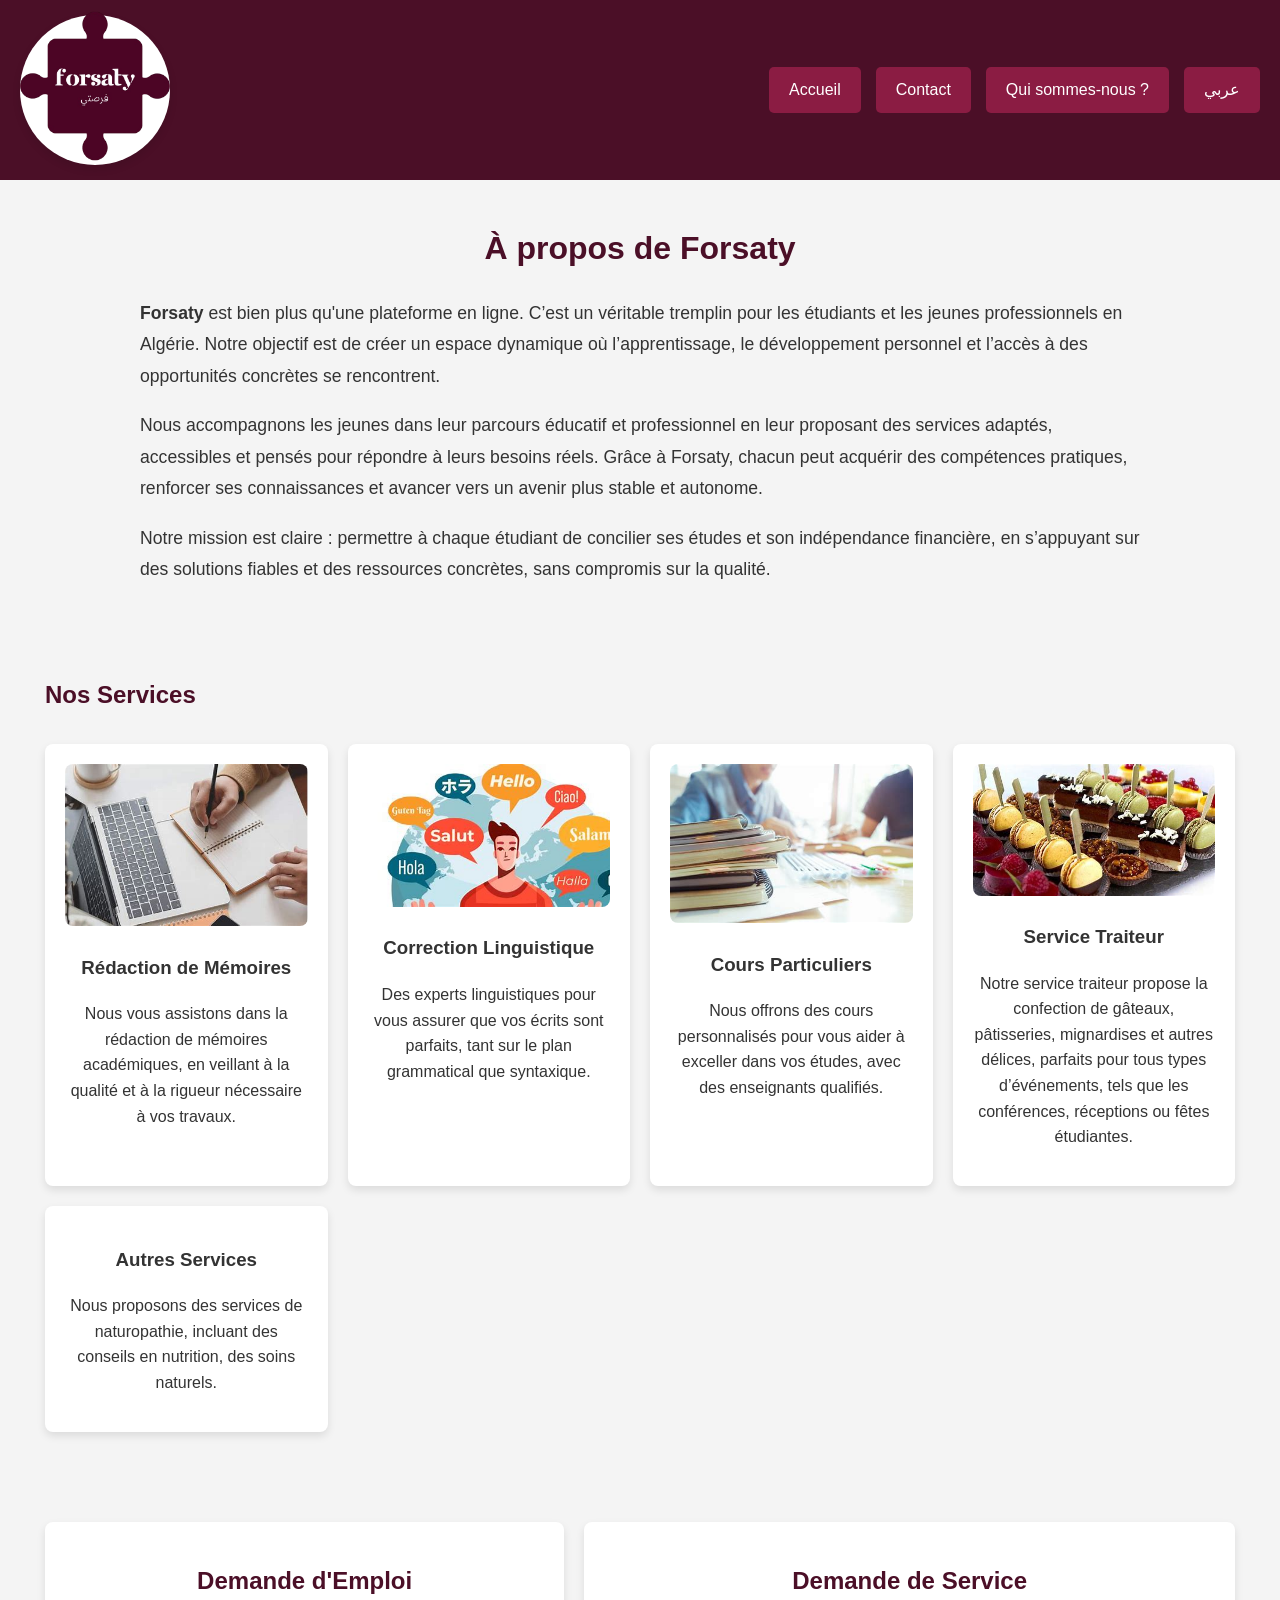
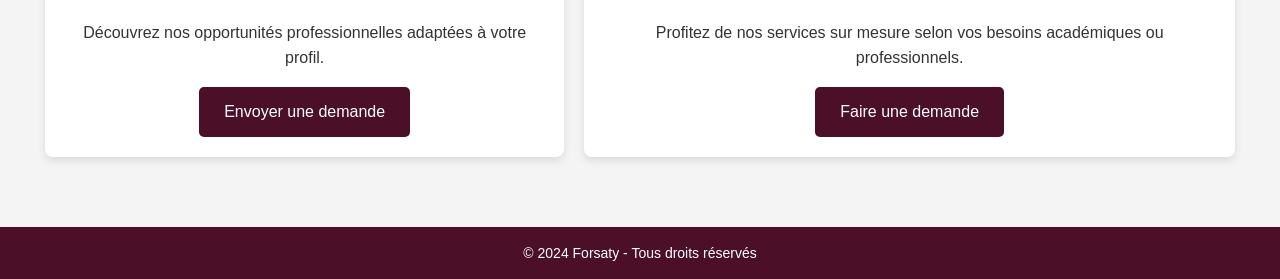
<file: index.html>
<!DOCTYPE html>
<html lang="fr">
<head>
    <meta charset="UTF-8">
    <meta name="viewport" content="width=device-width, initial-scale=1.0">
    <title>Forsaty - Votre Opportunité d'Apprendre et de Réussir</title>
    <link rel="stylesheet" href="style.css">
    <style>
        .about {
            max-width: 1000px;
            margin: 40px auto;
            padding: 0 20px;
            line-height: 1.8;
            font-size: 1.1rem;
        }

        .about h2 {
            text-align: center;
            font-size: 2rem;
            margin-bottom: 20px;
        }
    </style>
</head>
<body>

<header>
    <div class="header-container">
        <div class="logo-container">
            <a href="index.html">
                <img src="logo.png" alt="Logo Forsaty" class="logo">
            </a>
        </div>
        <div class="header-buttons">
            <a href="index.html" class="button">Accueil</a>
            <a href="contact.html" class="button">Contact</a> 
            <a href="qui-sommes-nous.html" class="button">Qui sommes-nous ?</a>

            <!-- Bouton pour changer de langue -->
            <a href="index-ar.html" class="button">عربي</a> <!-- Lien vers la version arabe -->
        </div>
    </div>
</header>

<!-- À propos de Forsaty -->
<section class="about">
    <h2>À propos de Forsaty</h2>
    <p><strong>Forsaty</strong> est bien plus qu'une plateforme en ligne. C’est un véritable tremplin pour les étudiants et les jeunes professionnels en Algérie. Notre objectif est de créer un espace dynamique où l’apprentissage, le développement personnel et l’accès à des opportunités concrètes se rencontrent.</p>

    <p>Nous accompagnons les jeunes dans leur parcours éducatif et professionnel en leur proposant des services adaptés, accessibles et pensés pour répondre à leurs besoins réels. Grâce à Forsaty, chacun peut acquérir des compétences pratiques, renforcer ses connaissances et avancer vers un avenir plus stable et autonome.</p>

    <p>Notre mission est claire : permettre à chaque étudiant de concilier ses études et son indépendance financière, en s’appuyant sur des solutions fiables et des ressources concrètes, sans compromis sur la qualité.</p>
</section>

<!-- Section des services -->
<section>
    <h2>Nos Services</h2>
    <div class="services">
        <div class="service">
            <img src="service1.jpg" alt="Rédaction de Mémoires">
            <h3>Rédaction de Mémoires</h3>
            <p>Nous vous assistons dans la rédaction de mémoires académiques, en veillant à la qualité et à la rigueur nécessaire à vos travaux.</p>
        </div>
        <div class="service">
            <img src="service2.jpg" alt="Correction Linguistique">
            <h3>Correction Linguistique</h3>
            <p>Des experts linguistiques pour vous assurer que vos écrits sont parfaits, tant sur le plan grammatical que syntaxique.</p>
        </div>
        <div class="service">
            <img src="service3.jpg" alt="Cours Particuliers">
            <h3>Cours Particuliers</h3>
            <p>Nous offrons des cours personnalisés pour vous aider à exceller dans vos études, avec des enseignants qualifiés.</p>
        </div>
        <div class="service">
            <img src="service4.jpg" alt="Service Traiteur">
            <h3>Service Traiteur</h3>
            <p>Notre service traiteur propose la confection de gâteaux, pâtisseries, mignardises et autres délices, parfaits pour tous types d’événements, tels que les conférences, réceptions ou fêtes étudiantes.</p>
        </div>
        <!-- Autres services (Naturopathie et Bien-être) -->
        <div class="service">
            <h3>Autres Services</h3>
            <p>Nous proposons des services de naturopathie, incluant des conseils en nutrition, des soins naturels.</p>
        </div>
    </div>
</section>

<!-- Section Demande d'Emploi et Demande de Service -->
<section class="three-columns">
    <div class="section-box">
        <h2>Demande d'Emploi</h2>
        <p>Découvrez nos opportunités professionnelles adaptées à votre profil.</p>
        <a href="demande-emploi.html" class="button">Envoyer une demande</a>
    </div>

    <div class="section-box">
        <h2>Demande de Service</h2>
        <p>Profitez de nos services sur mesure selon vos besoins académiques ou professionnels.</p>
        <a href="demande-service.html" class="button">Faire une demande</a>
    </div>
</section>

<footer style="background-color: #4B0F27; color: white; text-align: center; padding: 15px;">
    <p>© 2024 Forsaty - Tous droits réservés</p>
</footer>

</body>
</html>
</file>
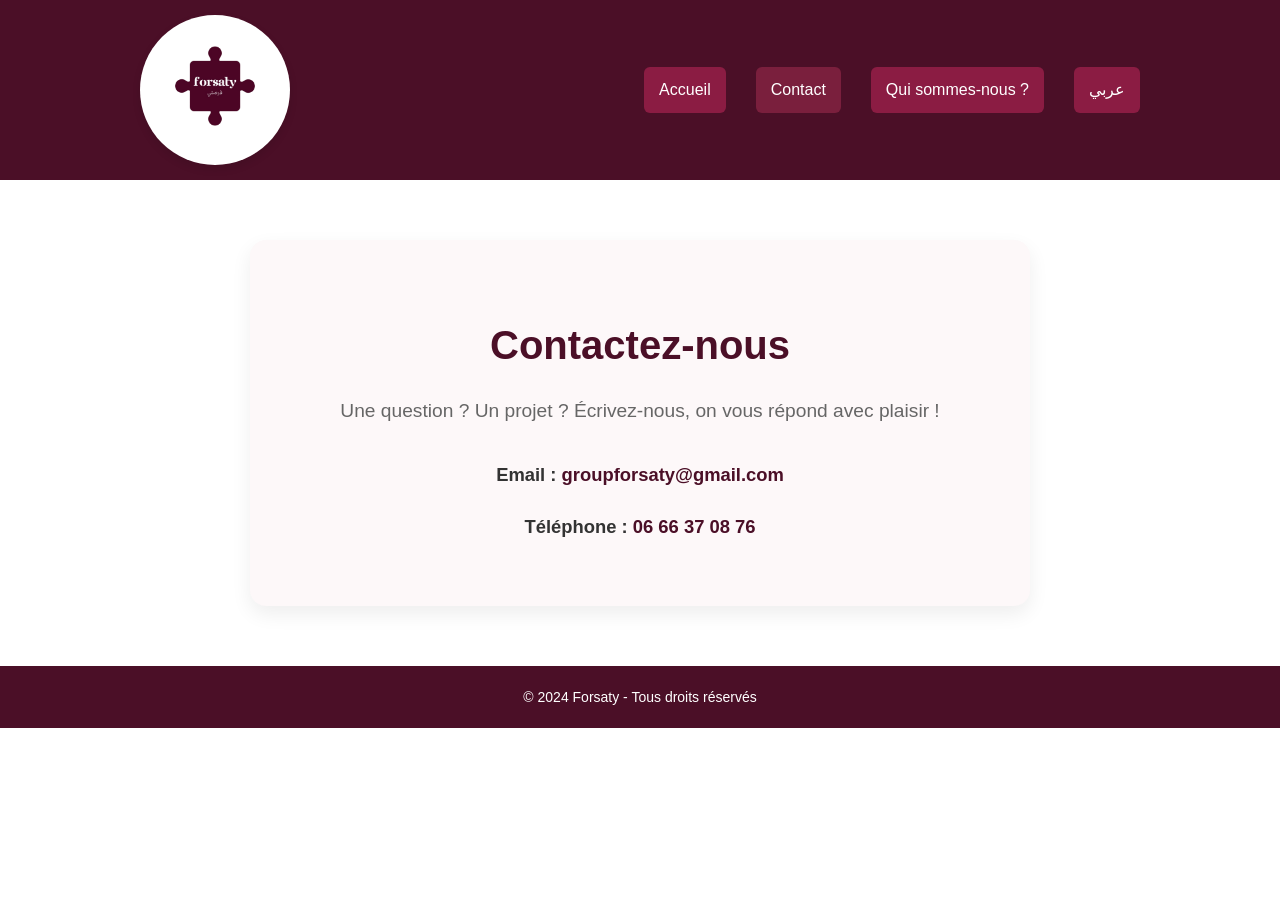
<file: contact.html>
<!DOCTYPE html>
<html lang="fr">
<head>
    <meta charset="UTF-8" />
    <meta name="viewport" content="width=device-width, initial-scale=1.0"/>
    <title>Contact - Forsaty</title>
    <link rel="stylesheet" href="style.css">
    <style>
        body {
            font-family: 'Segoe UI', Tahoma, Geneva, Verdana, sans-serif;
            margin: 0;
            padding: 0;
            background-color: #fff;
            color: #333;
        }

        header {
            background-color: #4B0F27;
            padding: 15px 0;
            color: white;
        }

        .header-container {
            display: flex;
            justify-content: space-between;
            align-items: center;
            max-width: 1000px;
            margin: 0 auto;
            padding: 0 20px;
        }

        .logo-container {
            display: flex;
            align-items: center;
        }

        .logo {
            height: 80px;
            width: 80px;
            border-radius: 50%;
            object-fit: cover;
        }

        .header-buttons .button {
            color: white;
            margin-left: 15px;
            text-decoration: none;
            padding: 10px 15px;
            border-radius: 6px;
            transition: background 0.3s ease;
        }

        .header-buttons .button:hover,
        .header-buttons .active {
            background-color: #7A1F3D;
        }

        .contact-section {
            max-width: 700px;
            margin: 60px auto;
            padding: 40px;
            background-color: #fdf8f9;
            border-radius: 16px;
            box-shadow: 0 8px 20px rgba(0, 0, 0, 0.07);
            text-align: center;
        }

        .contact-section h2 {
            font-size: 2.5rem;
            margin-bottom: 10px;
            color: #4B0F27;
        }

        .contact-section .subheading {
            font-size: 1.2rem;
            color: #666;
            margin-bottom: 30px;
        }

        .contact-info {
            font-size: 1.15rem;
            line-height: 2;
        }

        .contact-info p {
            margin: 15px 0;
        }

        .contact-info a {
            color: #4B0F27;
            text-decoration: none;
            font-weight: 600;
        }

        .contact-info a:hover {
            text-decoration: underline;
        }

        footer {
            background-color: #4B0F27;
            color: white;
            text-align: center;
            padding: 20px;
            margin-top: 60px;
        }

        @media (max-width: 600px) {
            .header-container {
                flex-direction: column;
                align-items: flex-start;
            }
            .header-buttons {
                margin-top: 10px;
            }
        }
    </style>
</head>
<body>

<header>
    <div class="header-container">
        <div class="logo-container">
            <!-- Lien mis à jour pour rediriger vers la page d'accueil -->
            <a href="index.html">
                <img src="logo.png" alt="Logo Forsaty" class="logo" />
            </a>
        </div>
        <div class="header-buttons">
            <a href="index.html" class="button">Accueil</a>
            <a href="contact.html" class="button active">Contact</a>
            <a href="qui-sommes-nous.html" class="button">Qui sommes-nous ?</a>
            <a href="contact2.html" class="button">عربي</a> <!-- Lien vers la version arabe -->
        </div>
    </div>
</header>

<section class="contact-section">
    <h2>Contactez-nous</h2>
    <p class="subheading">Une question ? Un projet ? Écrivez-nous, on vous répond avec plaisir !</p>
    <div class="contact-info">
        <p><strong>Email :</strong> <a href="mailto:groupforsaty@gmail.com">groupforsaty@gmail.com</a></p>
        <p><strong>Téléphone :</strong> <a href="tel:+213666370876">06 66 37 08 76</a></p>
    </div>
</section>

<footer>
    <p>© 2024 Forsaty - Tous droits réservés</p>
</footer>

</body>
</html>
</file>
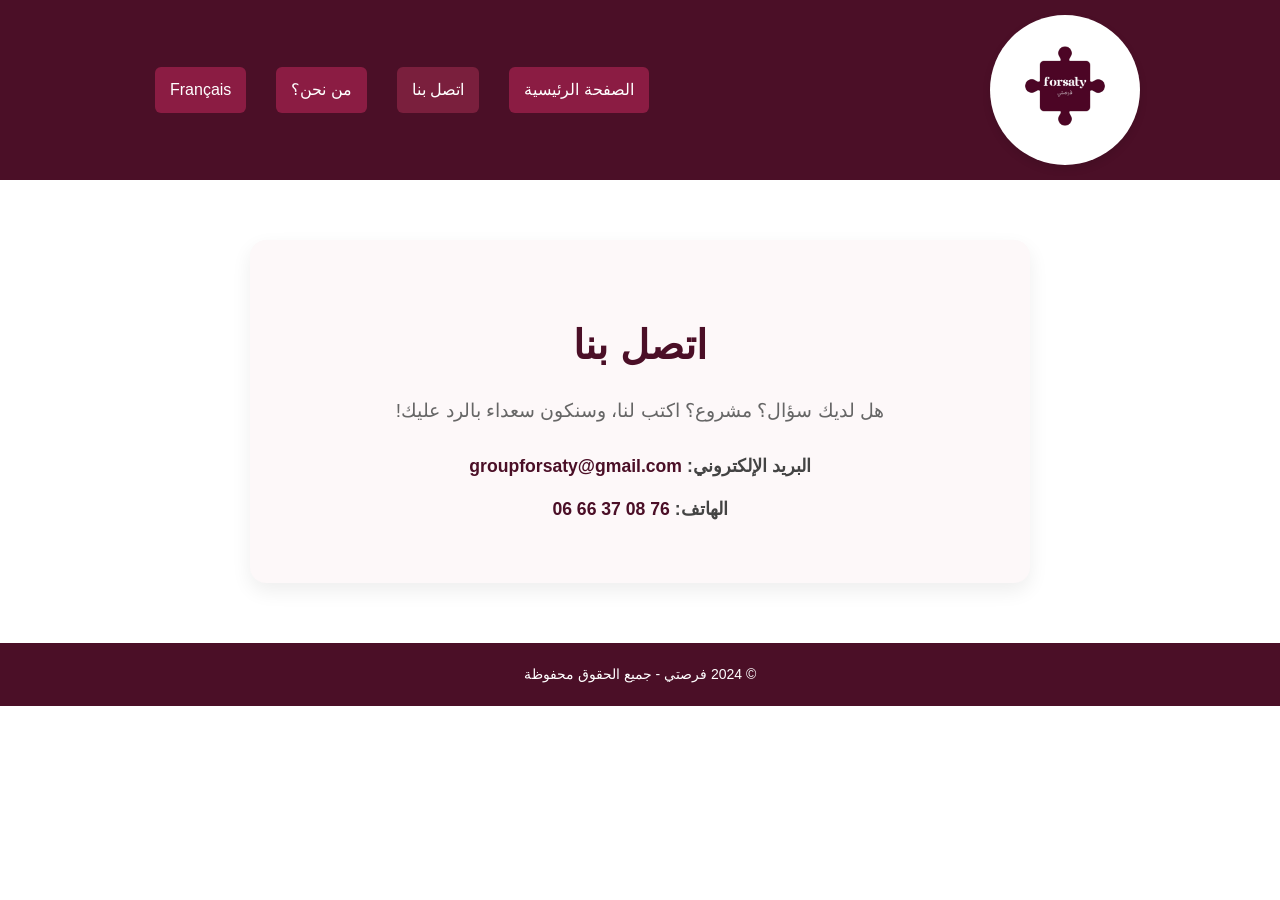
<file: contact2.html>
<!DOCTYPE html>
<html lang="ar">
<head>
    <meta charset="UTF-8" />
    <meta name="viewport" content="width=device-width, initial-scale=1.0"/>
    <title>فرصتي - اتصل بنا</title>
    <link rel="stylesheet" href="style.css">
    <style>
        body {
            direction: rtl;
            font-family: 'Segoe UI', Tahoma, Geneva, Verdana, sans-serif;
            margin: 0;
            padding: 0;
            background-color: #fff;
            color: #333;
        }

        header {
            background-color: #4B0F27;
            padding: 15px 0;
            color: white;
        }

        .header-container {
            display: flex;
            justify-content: space-between;
            align-items: center;
            max-width: 1000px;
            margin: 0 auto;
            padding: 0 20px;
        }

        .logo-container {
            display: flex;
            align-items: center;
        }

        .logo {
            height: 80px;
            width: 80px;
            border-radius: 50%;
            object-fit: cover;
        }

        .header-buttons .button {
            color: white;
            margin-left: 15px;
            text-decoration: none;
            padding: 10px 15px;
            border-radius: 6px;
            transition: background 0.3s ease;
        }

        .header-buttons .button:hover,
        .header-buttons .active {
            background-color: #7A1F3D;
        }

        .contact-section {
            max-width: 700px;
            margin: 60px auto;
            padding: 40px;
            background-color: #fdf8f9;
            border-radius: 16px;
            box-shadow: 0 8px 20px rgba(0, 0, 0, 0.07);
            text-align: center;
        }

        .contact-section h2 {
            font-size: 2.5rem;
            margin-bottom: 10px;
            color: #4B0F27;
        }

        .contact-section .subheading {
            font-size: 1.2rem;
            margin-bottom: 25px;
            color: #666;
        }

        .contact-info p {
            font-size: 1.1rem;
            margin: 15px 0;
            color: #444;
        }

        .contact-info a {
            color: #4B0F27;
            text-decoration: none;
            font-weight: bold;
            transition: color 0.3s;
        }

        .contact-info a:hover {
            color: #7A1F3D;
        }

        footer {
            background-color: #4B0F27;
            color: white;
            text-align: center;
            padding: 20px;
            margin-top: 60px;
        }

        @media (max-width: 600px) {
            .header-container {
                flex-direction: column;
                align-items: flex-start;
            }

            .header-buttons {
                margin-top: 10px;
            }

            .contact-section {
                padding: 25px 20px;
            }
        }
    </style>
</head>
<body>

<header>
    <div class="header-container">
        <div class="logo-container">
            <a href="index-ar.html">
                <img src="logo.png" alt="Logo فرصتي" class="logo" />
            </a>
        </div>
        <div class="header-buttons">
            <a href="index-ar.html" class="button">الصفحة الرئيسية</a>
            <a href="contact2.html" class="button active">اتصل بنا</a>
            <a href="qui-sommes-nous2.html" class="button">من نحن؟</a>
            <a href="contact.html" class="button">Français</a>
        </div>
    </div>
</header>

<section class="contact-section">
    <h2>اتصل بنا</h2>
    <p class="subheading">هل لديك سؤال؟ مشروع؟ اكتب لنا، وسنكون سعداء بالرد عليك!</p>
    <div class="contact-info">
        <p><strong>البريد الإلكتروني:</strong> <a href="mailto:groupforsaty@gmail.com">groupforsaty@gmail.com</a></p>
        <p><strong>الهاتف:</strong> <a href="tel:+213666370876">76 08 37 66 06</a></p>
    </div>
</section>

<footer>
    <p>© 2024 فرصتي - جميع الحقوق محفوظة</p>
</footer>

</body>
</html>
</file>
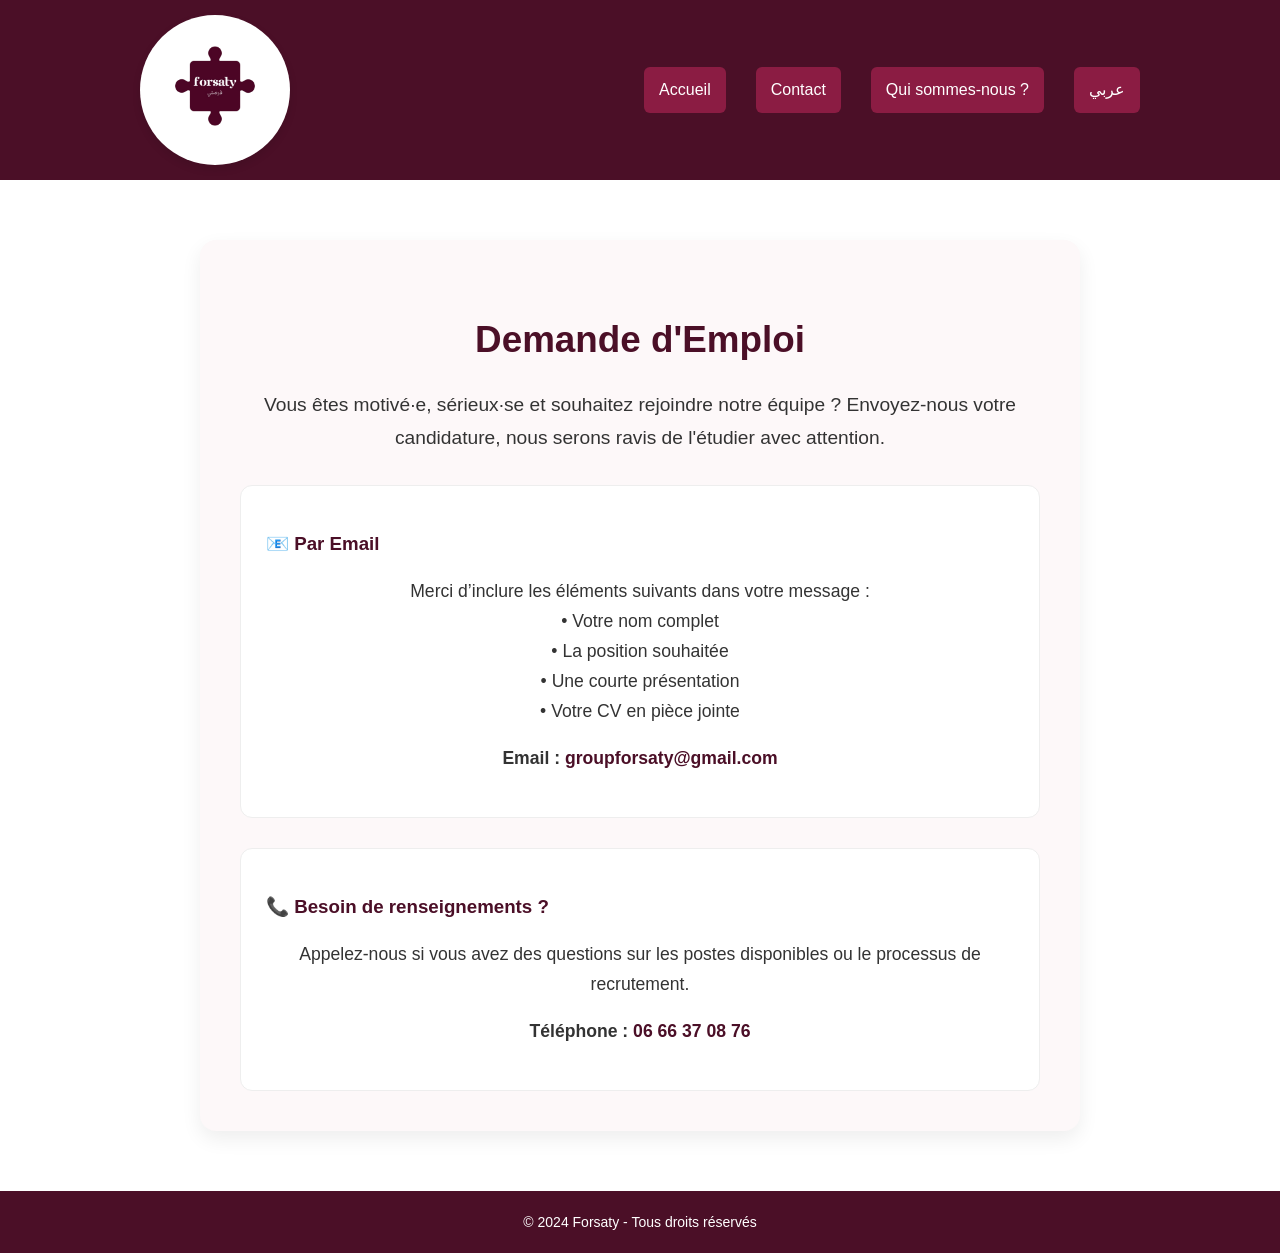
<file: demande-emploi.html>
<!DOCTYPE html>
<html lang="fr">
<head>
    <meta charset="UTF-8">
    <meta name="viewport" content="width=device-width, initial-scale=1.0">
    <title>Demande d'Emploi - Forsaty</title>
    <link rel="stylesheet" href="style.css">
    <style>
        body {
            font-family: 'Segoe UI', Tahoma, Geneva, Verdana, sans-serif;
            margin: 0;
            padding: 0;
            background-color: #fff;
            color: #333;
        }

        header {
            background-color: #4B0F27;
            padding: 15px 0;
            color: white;
        }

        .header-container {
            display: flex;
            justify-content: space-between;
            align-items: center;
            max-width: 1000px;
            margin: 0 auto;
            padding: 0 20px;
        }

        .logo-container {
            display: flex;
            align-items: center;
        }

        .logo {
            height: 80px;
            width: 80px;
            border-radius: 50%;
            object-fit: cover;
        }

        .header-buttons .button {
            color: white;
            margin-left: 15px;
            text-decoration: none;
            padding: 10px 15px;
            border-radius: 6px;
            transition: background 0.3s ease;
        }

        .header-buttons .button:hover {
            background-color: #7A1F3D;
        }

        .job-request-section {
            max-width: 800px;
            margin: 60px auto;
            padding: 40px;
            background-color: #fdf8f9;
            border-radius: 16px;
            box-shadow: 0 8px 20px rgba(0, 0, 0, 0.07);
        }

        .job-request-section h2 {
            text-align: center;
            font-size: 2.3rem;
            color: #4B0F27;
            margin-bottom: 20px;
        }

        .job-request-section p {
            font-size: 1.2rem;
            text-align: center;
            line-height: 1.7;
        }

        .info-box {
            background-color: #fff;
            border: 1px solid #eee;
            padding: 25px;
            margin-top: 30px;
            border-radius: 12px;
        }

        .info-box h3 {
            color: #4B0F27;
            margin-bottom: 10px;
        }

        .info-box p {
            font-size: 1.1rem;
        }

        .info-box a {
            color: #4B0F27;
            text-decoration: none;
            font-weight: 600;
        }

        .info-box a:hover {
            text-decoration: underline;
        }

        footer {
            background-color: #4B0F27;
            color: white;
            text-align: center;
            padding: 20px;
            margin-top: 60px;
        }

        /* Style pour assurer que les numéros sont dans l'ordre de lecture français */
        .ltr-numbers {
            direction: ltr; /* Forcer les numéros à être affichés de gauche à droite */
        }
    </style>
</head>
<body>

<header>
    <div class="header-container">
        <div class="logo-container">
            <!-- Lien mis à jour pour rediriger vers la page d'accueil en français -->
            <a href="index.html">
                <img src="logo.png" alt="Logo Forsaty" class="logo">
            </a>
        </div>
        <div class="header-buttons">
            <a href="index.html" class="button">Accueil</a>
            <a href="contact.html" class="button">Contact</a>
            <a href="qui-sommes-nous.html" class="button">Qui sommes-nous ?</a>
            <!-- Bouton pour changer la langue -->
            <a href="demande-emploi2.html" class="button">عربي</a> <!-- Lien vers la version arabe de cette page -->
        </div>
    </div>
</header>

<section class="job-request-section">
    <h2>Demande d'Emploi</h2>
    <p>Vous êtes motivé·e, sérieux·se et souhaitez rejoindre notre équipe ? Envoyez-nous votre candidature, nous serons ravis de l'étudier avec attention.</p>

    <div class="info-box">
        <h3>📧 Par Email</h3>
        <p>Merci d’inclure les éléments suivants dans votre message :<br>
        • Votre nom complet<br>
        • La position souhaitée<br>
        • Une courte présentation<br>
        • Votre CV en pièce jointe</p>
        <p><strong>Email :</strong> <a href="mailto:groupforsaty@gmail.com">groupforsaty@gmail.com</a></p>
    </div>

    <div class="info-box">
        <h3>📞 Besoin de renseignements ?</h3>
        <p>Appelez-nous si vous avez des questions sur les postes disponibles ou le processus de recrutement.</p>
        <p><strong>Téléphone :</strong> <a href="tel:+213666370876" class="ltr-numbers">06 66 37 08 76</a></p> <!-- Mise à jour pour avoir les numéros en LTR -->
    </div>
</section>

<footer>
    <p>© 2024 Forsaty - Tous droits réservés</p>
</footer>

</body>
</html>
</file>
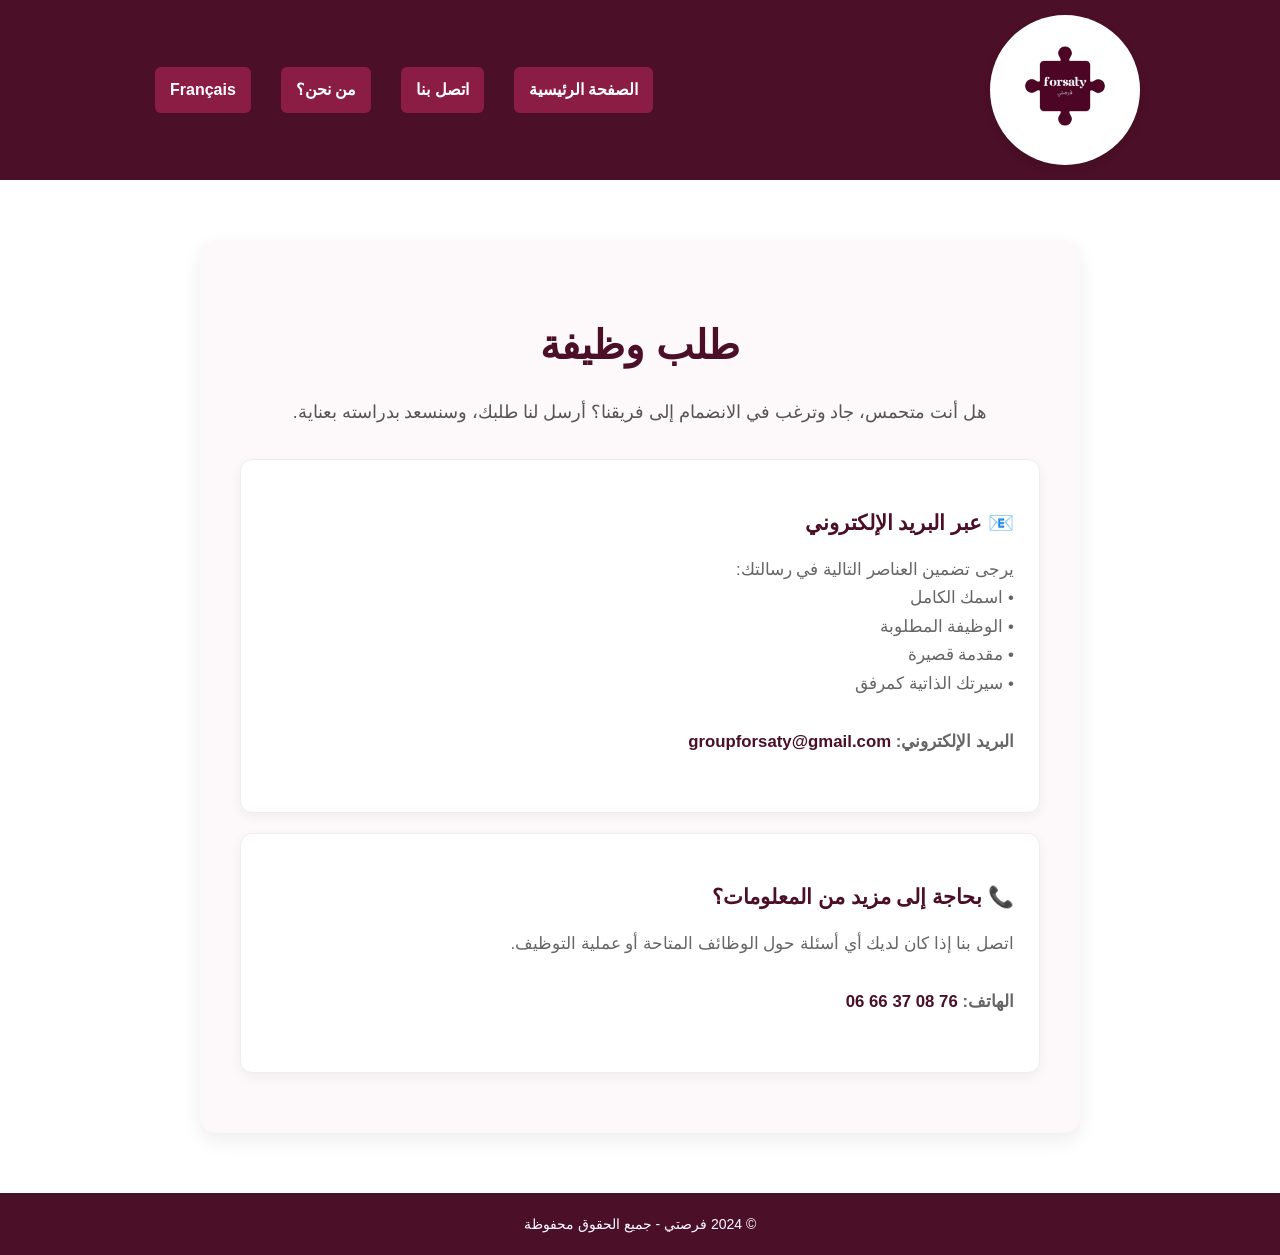
<file: demande-emploi2.html>
<!DOCTYPE html>
<html lang="ar">
<head>
    <meta charset="UTF-8">
    <meta name="viewport" content="width=device-width, initial-scale=1.0">
    <title>طلب وظيفة - فرصتي</title>
    <link rel="stylesheet" href="style.css">
    <style>
        body {
            direction: rtl;
            font-family: 'Segoe UI', Tahoma, Geneva, Verdana, sans-serif;
            margin: 0;
            padding: 0;
            background-color: #fff;
            color: #333;
        }

        header {
            background-color: #4B0F27;
            padding: 15px 0;
            color: white;
        }

        .header-container {
            display: flex;
            justify-content: space-between;
            align-items: center;
            max-width: 1000px;
            margin: 0 auto;
            padding: 0 20px;
        }

        .logo-container .logo {
            height: 80px;
            width: 80px;
            border-radius: 50%;
            object-fit: cover;
        }

        .header-buttons .button {
            color: white;
            margin-left: 15px;
            text-decoration: none;
            padding: 10px 15px;
            border-radius: 6px;
            transition: background 0.3s ease;
        }

        .header-buttons .button:hover {
            background-color: #7A1F3D;
        }

        .job-request-section {
            max-width: 800px;
            margin: 60px auto;
            padding: 40px;
            background-color: #fdf8f9;
            border-radius: 16px;
            box-shadow: 0 8px 20px rgba(0, 0, 0, 0.07);
            text-align: center;
        }

        .job-request-section h2 {
            font-size: 2.5rem;
            margin-bottom: 20px;
            color: #4B0F27;
        }

        .job-request-section p {
            font-size: 1.1rem;
            color: #555;
            line-height: 1.8;
            margin-bottom: 30px;
        }

        .info-box {
            background-color: #fff;
            border: 1px solid #eee;
            border-radius: 12px;
            padding: 25px;
            margin: 20px 0;
            box-shadow: 0 4px 12px rgba(0,0,0,0.05);
            text-align: right;
        }

        .info-box h3 {
            font-size: 1.3rem;
            margin-bottom: 15px;
            color: #4B0F27;
        }

        .info-box p {
            font-size: 1.05rem;
            color: #666;
            line-height: 1.7;
        }

        a {
            color: #4B0F27;
            text-decoration: none;
            font-weight: bold;
            transition: color 0.3s;
        }

        a:hover {
            color: #7A1F3D;
        }

        footer {
            background-color: #4B0F27;
            color: white;
            text-align: center;
            padding: 20px;
            margin-top: 60px;
        }

        @media (max-width: 600px) {
            .header-container {
                flex-direction: column;
                align-items: flex-start;
            }

            .header-buttons {
                margin-top: 10px;
            }

            .job-request-section {
                padding: 25px 20px;
            }
        }
    </style>
</head>
<body>

<header>
    <div class="header-container">
        <div class="logo-container">
            <a href="index-ar.html">
                <img src="logo.png" alt="Logo فرصتي" class="logo">
            </a>
        </div>
        <div class="header-buttons">
            <a href="index-ar.html" class="button">الصفحة الرئيسية</a>
            <a href="contact2.html" class="button">اتصل بنا</a>
            <a href="qui-sommes-nous2.html" class="button">من نحن؟</a>
            <a href="demande-emploi.html" class="button">Français</a>
        </div>
    </div>
</header>

<section class="job-request-section">
    <h2>طلب وظيفة</h2>
    <p>هل أنت متحمس، جاد وترغب في الانضمام إلى فريقنا؟ أرسل لنا طلبك، وسنسعد بدراسته بعناية.</p>

    <div class="info-box">
        <h3>📧 عبر البريد الإلكتروني</h3>
        <p>
            يرجى تضمين العناصر التالية في رسالتك:
            <br>• اسمك الكامل
            <br>• الوظيفة المطلوبة
            <br>• مقدمة قصيرة
            <br>• سيرتك الذاتية كمرفق
        </p>
        <p><strong>البريد الإلكتروني:</strong> <a href="mailto:groupforsaty@gmail.com">groupforsaty@gmail.com</a></p>
    </div>

    <div class="info-box">
        <h3>📞 بحاجة إلى مزيد من المعلومات؟</h3>
        <p>اتصل بنا إذا كان لديك أي أسئلة حول الوظائف المتاحة أو عملية التوظيف.</p>
        <p><strong>الهاتف:</strong> <a href="tel:+213666370876" class="rtl-numbers">76 08 37 66 06</a></p>
    </div>
</section>

<footer>
    <p>© 2024 فرصتي - جميع الحقوق محفوظة</p>
</footer>

</body>
</html>
</file>
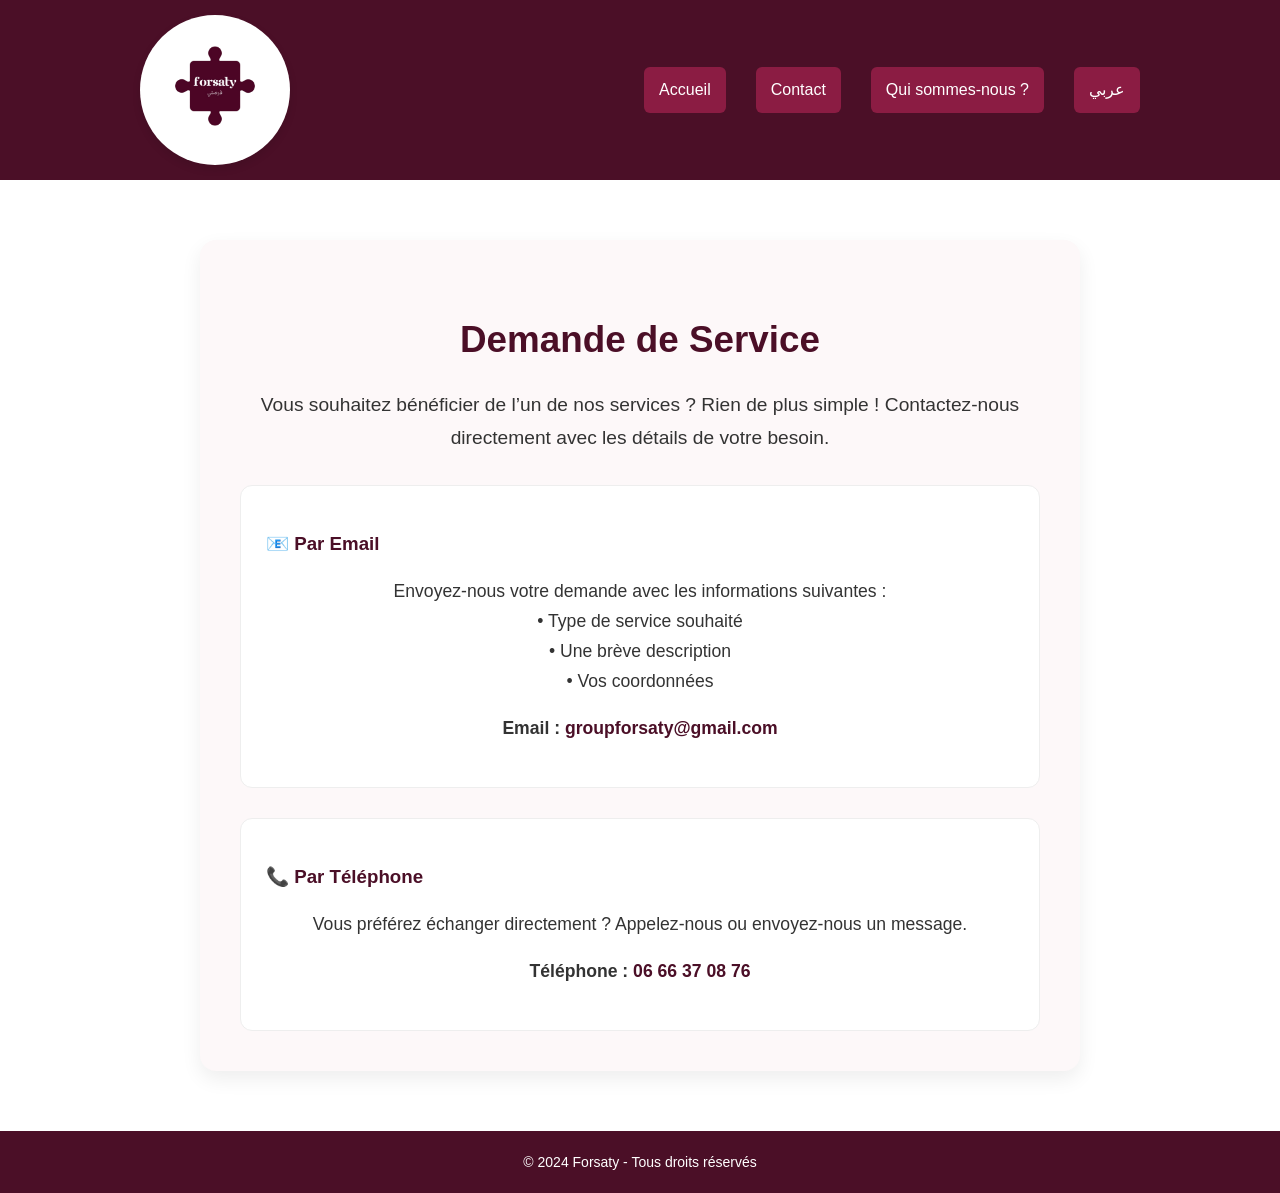
<file: demande-service.html>
<!DOCTYPE html>
<html lang="fr">
<head>
    <meta charset="UTF-8">
    <meta name="viewport" content="width=device-width, initial-scale=1.0">
    <title>Demande de Service - Forsaty</title>
    <link rel="stylesheet" href="style.css">
    <style>
        body {
            font-family: 'Segoe UI', Tahoma, Geneva, Verdana, sans-serif;
            margin: 0;
            padding: 0;
            background-color: #fff;
            color: #333;
        }

        header {
            background-color: #4B0F27;
            padding: 15px 0;
            color: white;
        }

        .header-container {
            display: flex;
            justify-content: space-between;
            align-items: center;
            max-width: 1000px;
            margin: 0 auto;
            padding: 0 20px;
        }

        .logo-container {
            display: flex;
            align-items: center;
        }

        .logo {
            height: 80px;
            width: 80px;
            border-radius: 50%;
            object-fit: cover;
        }

        .header-buttons .button {
            color: white;
            margin-left: 15px;
            text-decoration: none;
            padding: 10px 15px;
            border-radius: 6px;
            transition: background 0.3s ease;
        }

        .header-buttons .button:hover {
            background-color: #7A1F3D;
        }

        .service-request-section {
            max-width: 800px;
            margin: 60px auto;
            padding: 40px;
            background-color: #fdf8f9;
            border-radius: 16px;
            box-shadow: 0 8px 20px rgba(0, 0, 0, 0.07);
        }

        .service-request-section h2 {
            text-align: center;
            font-size: 2.3rem;
            color: #4B0F27;
            margin-bottom: 20px;
        }

        .service-request-section p {
            font-size: 1.2rem;
            text-align: center;
            line-height: 1.7;
        }

        .info-box {
            background-color: #fff;
            border: 1px solid #eee;
            padding: 25px;
            margin-top: 30px;
            border-radius: 12px;
        }

        .info-box h3 {
            color: #4B0F27;
            margin-bottom: 10px;
        }

        .info-box p {
            font-size: 1.1rem;
        }

        .info-box a {
            color: #4B0F27;
            text-decoration: none;
            font-weight: 600;
        }

        .info-box a:hover {
            text-decoration: underline;
        }

        footer {
            background-color: #4B0F27;
            color: white;
            text-align: center;
            padding: 20px;
            margin-top: 60px;
        }

        /* Style pour assurer que les numéros sont dans l'ordre de lecture français */
        .ltr-numbers {
            direction: ltr; /* Forcer les numéros à être affichés de gauche à droite */
        }
    </style>
</head>
<body>

<header>
    <div class="header-container">
        <div class="logo-container">
            <a href="index.html">
                <img src="logo.png" alt="Logo Forsaty" class="logo">
            </a>
        </div>
        <div class="header-buttons">
            <a href="index.html" class="button">Accueil</a>
            <a href="contact.html" class="button">Contact</a>
            <a href="qui-sommes-nous.html" class="button">Qui sommes-nous ?</a>
            <!-- Bouton pour changer la langue -->
            <a href="demande-service2.html" class="button">عربي</a> <!-- Lien vers la version arabe de cette page -->
        </div>
    </div>
</header>

<section class="service-request-section">
    <h2>Demande de Service</h2>
    <p>Vous souhaitez bénéficier de l’un de nos services ? Rien de plus simple ! Contactez-nous directement avec les détails de votre besoin.</p>

    <div class="info-box">
        <h3>📧 Par Email</h3>
        <p>Envoyez-nous votre demande avec les informations suivantes :<br>
        • Type de service souhaité<br>
        • Une brève description<br>
        • Vos coordonnées</p>
        <p><strong>Email :</strong> <a href="mailto:groupforsaty@gmail.com">groupforsaty@gmail.com</a></p>
    </div>

    <div class="info-box">
        <h3>📞 Par Téléphone</h3>
        <p>Vous préférez échanger directement ? Appelez-nous ou envoyez-nous un message.</p>
        <p><strong>Téléphone :</strong> <a href="tel:+213666370876" class="ltr-numbers">06 66 37 08 76</a></p> <!-- Mise à jour pour avoir les numéros en LTR -->
    </div>
</section>

<footer>
    <p>© 2024 Forsaty - Tous droits réservés</p>
</footer>

</body>
</html>
</file>
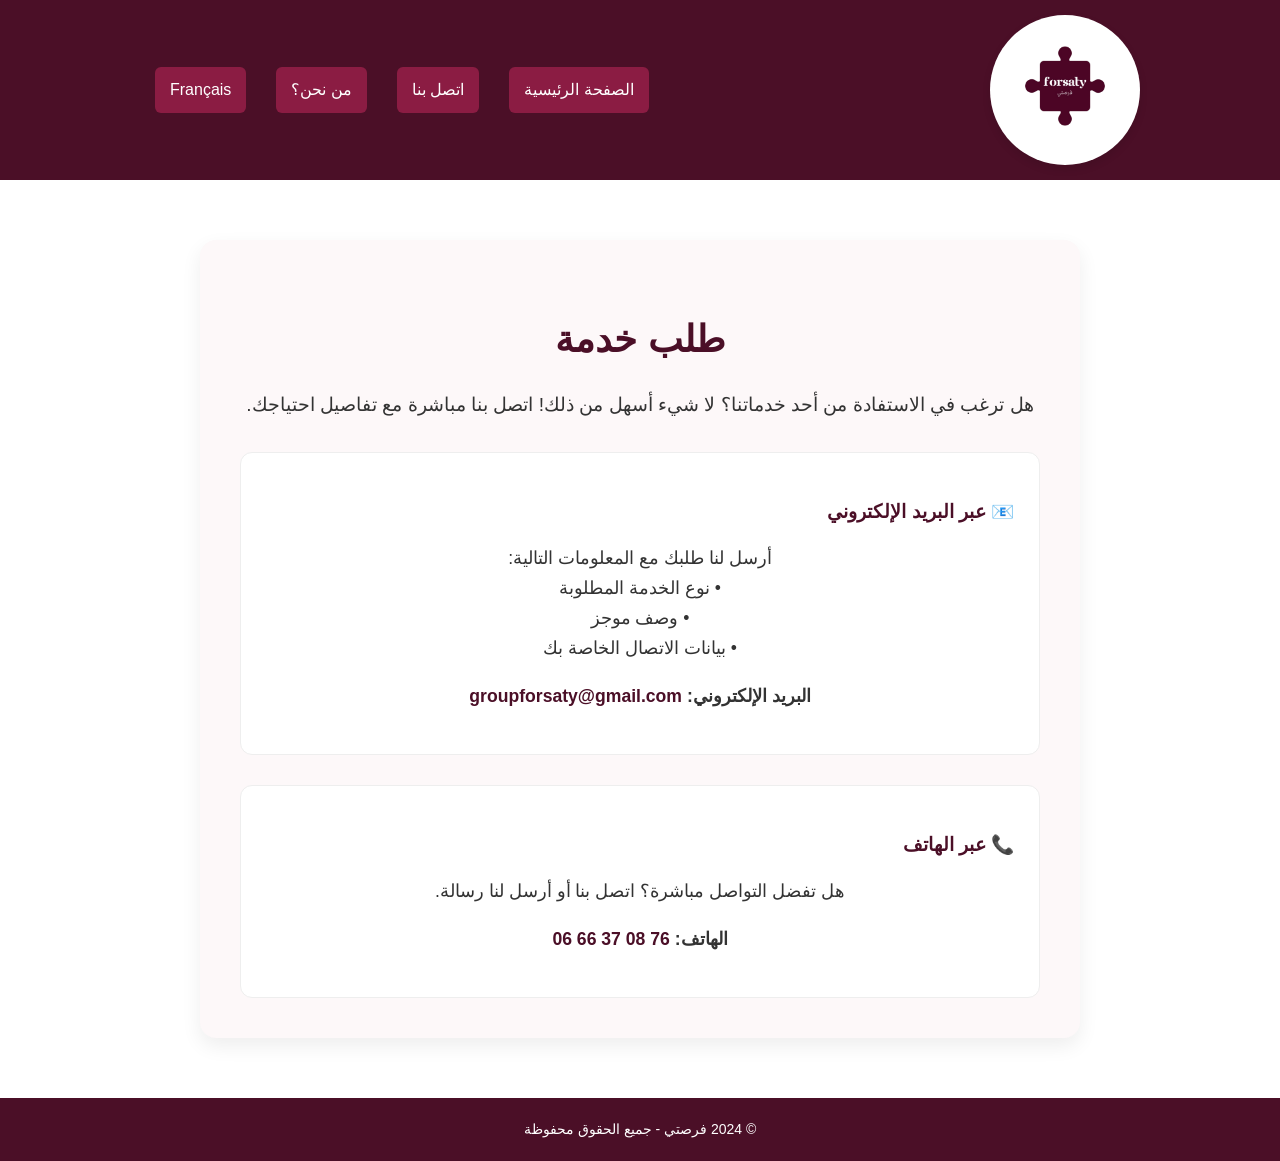
<file: demande-service2.html>
<!DOCTYPE html>
<html lang="ar">
<head>
    <meta charset="UTF-8">
    <meta name="viewport" content="width=device-width, initial-scale=1.0">
    <title>طلب خدمة - فرصتي</title>
    <link rel="stylesheet" href="style.css">
    <style>
        body {
            font-family: 'Segoe UI', Tahoma, Geneva, Verdana, sans-serif;
            margin: 0;
            padding: 0;
            background-color: #fff;
            color: #333;
            direction: rtl;
        }

        header {
            background-color: #4B0F27;
            padding: 15px 0;
            color: white;
        }

        .header-container {
            display: flex;
            justify-content: space-between;
            align-items: center;
            max-width: 1000px;
            margin: 0 auto;
            padding: 0 20px;
        }

        .logo-container {
            display: flex;
            align-items: center;
        }

        .logo {
            height: 80px;
            width: 80px;
            border-radius: 50%;
            object-fit: cover;
        }

        .header-buttons .button {
            color: white;
            margin-left: 15px;
            text-decoration: none;
            padding: 10px 15px;
            border-radius: 6px;
            transition: background 0.3s ease;
        }

        .header-buttons .button:hover {
            background-color: #7A1F3D;
        }

        .service-request-section {
            max-width: 800px;
            margin: 60px auto;
            padding: 40px;
            background-color: #fdf8f9;
            border-radius: 16px;
            box-shadow: 0 8px 20px rgba(0, 0, 0, 0.07);
        }

        .service-request-section h2 {
            text-align: center;
            font-size: 2.3rem;
            color: #4B0F27;
            margin-bottom: 20px;
        }

        .service-request-section p {
            font-size: 1.2rem;
            text-align: center;
            line-height: 1.7;
        }

        .info-box {
            background-color: #fff;
            border: 1px solid #eee;
            padding: 25px;
            margin-top: 30px;
            border-radius: 12px;
        }

        .info-box h3 {
            color: #4B0F27;
            margin-bottom: 10px;
        }

        .info-box p {
            font-size: 1.1rem;
        }

        .info-box a {
            color: #4B0F27;
            text-decoration: none;
            font-weight: 600;
        }

        .info-box a:hover {
            text-decoration: underline;
        }

        footer {
            background-color: #4B0F27;
            color: white;
            text-align: center;
            padding: 20px;
            margin-top: 60px;
        }

        .rtl-numbers {
            direction: rtl;
        }
    </style>
</head>
<body>

<header>
    <div class="header-container">
        <div class="logo-container">
            <a href="index-ar.html">
                <img src="logo.png" alt="Logo فرصتي" class="logo">
            </a>
        </div>
        <div class="header-buttons">
            <a href="index-ar.html" class="button">الصفحة الرئيسية</a>
            <a href="contact2.html" class="button">اتصل بنا</a>
            <a href="qui-sommes-nous2.html" class="button">من نحن؟</a>
            <a href="demande-service.html" class="button">Français</a>
        </div>
    </div>
</header>

<section class="service-request-section">
    <h2>طلب خدمة</h2>
    <p>هل ترغب في الاستفادة من أحد خدماتنا؟ لا شيء أسهل من ذلك! اتصل بنا مباشرة مع تفاصيل احتياجك.</p>

    <div class="info-box">
        <h3>📧 عبر البريد الإلكتروني</h3>
        <p>أرسل لنا طلبك مع المعلومات التالية:<br>
        • نوع الخدمة المطلوبة<br>
        • وصف موجز<br>
        • بيانات الاتصال الخاصة بك</p>
        <p><strong>البريد الإلكتروني:</strong> <a href="mailto:groupforsaty@gmail.com">groupforsaty@gmail.com</a></p>
    </div>

    <div class="info-box">
        <h3>📞 عبر الهاتف</h3>
        <p>هل تفضل التواصل مباشرة؟ اتصل بنا أو أرسل لنا رسالة.</p>
        <p><strong>الهاتف:</strong> <a href="tel:+213666370876" class="rtl-numbers">76 08 37 66 06</a></p>
    </div>
</section>

<footer>
    <p>© 2024 فرصتي - جميع الحقوق محفوظة</p>
</footer>

</body>
</html>
</file>
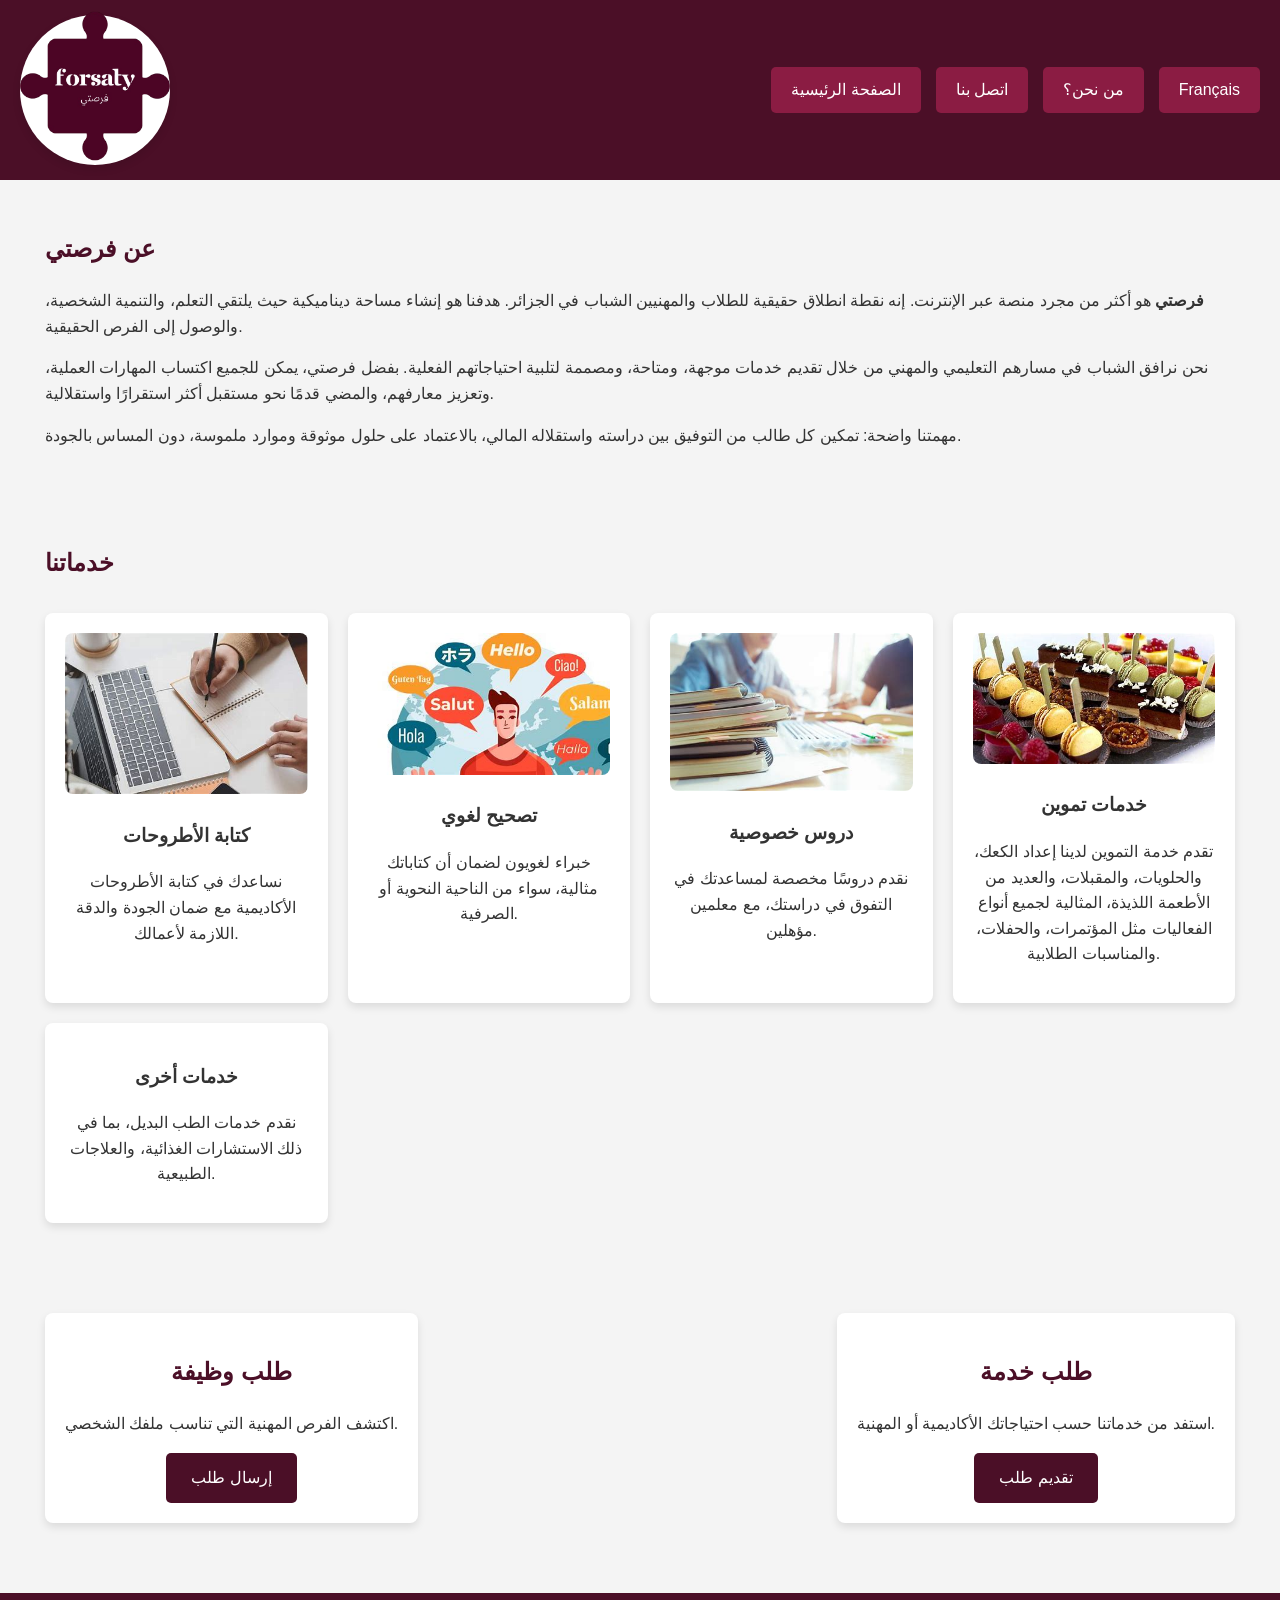
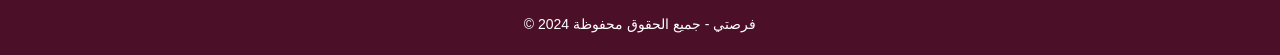
<file: index-ar.html>
<!DOCTYPE html>
<html lang="ar">
<head>
    <meta charset="UTF-8">
    <meta name="viewport" content="width=device-width, initial-scale=1.0">
    <title>فرصتي - فرصتك للتعلم والنجاح</title>
    <link rel="stylesheet" href="style.css">
    <style>
        /* Styles inchangés */
    </style>
</head>
<body>

<header>
    <div class="header-container">
        <div class="logo-container">
            <a href="index-ar.html">
                <img src="logo.png" alt="Logo فرصتي" class="logo">
            </a>
        </div>
        <div class="header-buttons">
            <a href="index-ar.html" class="button">الصفحة الرئيسية</a>
            <a href="contact2.html" class="button">اتصل بنا</a>
            <a href="qui-sommes-nous2.html" class="button">من نحن؟</a>
            <a href="index.html" class="button">Français</a>
        </div>
    </div>
</header>

<!-- عن فرصتي -->
<section class="about">
    <h2>عن فرصتي</h2>
    <p><strong>فرصتي</strong> هو أكثر من مجرد منصة عبر الإنترنت. إنه نقطة انطلاق حقيقية للطلاب والمهنيين الشباب في الجزائر. هدفنا هو إنشاء مساحة ديناميكية حيث يلتقي التعلم، والتنمية الشخصية، والوصول إلى الفرص الحقيقية.</p>

    <p>نحن نرافق الشباب في مسارهم التعليمي والمهني من خلال تقديم خدمات موجهة، ومتاحة، ومصممة لتلبية احتياجاتهم الفعلية. بفضل فرصتي، يمكن للجميع اكتساب المهارات العملية، وتعزيز معارفهم، والمضي قدمًا نحو مستقبل أكثر استقرارًا واستقلالية.</p>

    <p>مهمتنا واضحة: تمكين كل طالب من التوفيق بين دراسته واستقلاله المالي، بالاعتماد على حلول موثوقة وموارد ملموسة، دون المساس بالجودة.</p>
</section>

<!-- قسم الخدمات -->
<section>
    <h2>خدماتنا</h2>
    <div class="services">
        <div class="service">
            <img src="service1.jpg" alt="كتابة الأطروحات">
            <h3>كتابة الأطروحات</h3>
            <p>نساعدك في كتابة الأطروحات الأكاديمية مع ضمان الجودة والدقة اللازمة لأعمالك.</p>
        </div>
        <div class="service">
            <img src="service2.jpg" alt="تصحيح لغوي">
            <h3>تصحيح لغوي</h3>
            <p>خبراء لغويون لضمان أن كتاباتك مثالية، سواء من الناحية النحوية أو الصرفية.</p>
        </div>
        <div class="service">
            <img src="service3.jpg" alt="دروس خصوصية">
            <h3>دروس خصوصية</h3>
            <p>نقدم دروسًا مخصصة لمساعدتك في التفوق في دراستك، مع معلمين مؤهلين.</p>
        </div>
        <div class="service">
            <img src="service4.jpg" alt="خدمات تموين">
            <h3>خدمات تموين</h3>
            <p>تقدم خدمة التموين لدينا إعداد الكعك، والحلويات، والمقبلات، والعديد من الأطعمة اللذيذة، المثالية لجميع أنواع الفعاليات مثل المؤتمرات، والحفلات، والمناسبات الطلابية.</p>
        </div>
        <div class="service">
            <h3>خدمات أخرى</h3>
            <p>نقدم خدمات الطب البديل، بما في ذلك الاستشارات الغذائية، والعلاجات الطبيعية.</p>
        </div>
    </div>
</section>

<!-- قسم طلبات العمل وطلب الخدمات -->
<section class="three-columns">
    <div class="section-box">
        <h2>طلب وظيفة</h2>
        <p>اكتشف الفرص المهنية التي تناسب ملفك الشخصي.</p>
        <a href="demande-emploi2.html" class="button">إرسال طلب</a>
    </div>

    <div class="section-box">
        <h2>طلب خدمة</h2>
        <p>استفد من خدماتنا حسب احتياجاتك الأكاديمية أو المهنية.</p>
        <a href="demande-service2.html" class="button">تقديم طلب</a>
    </div>
</section>

<footer>
    <p>© 2024 فرصتي - جميع الحقوق محفوظة</p>
</footer>

</body>
</html>
</file>
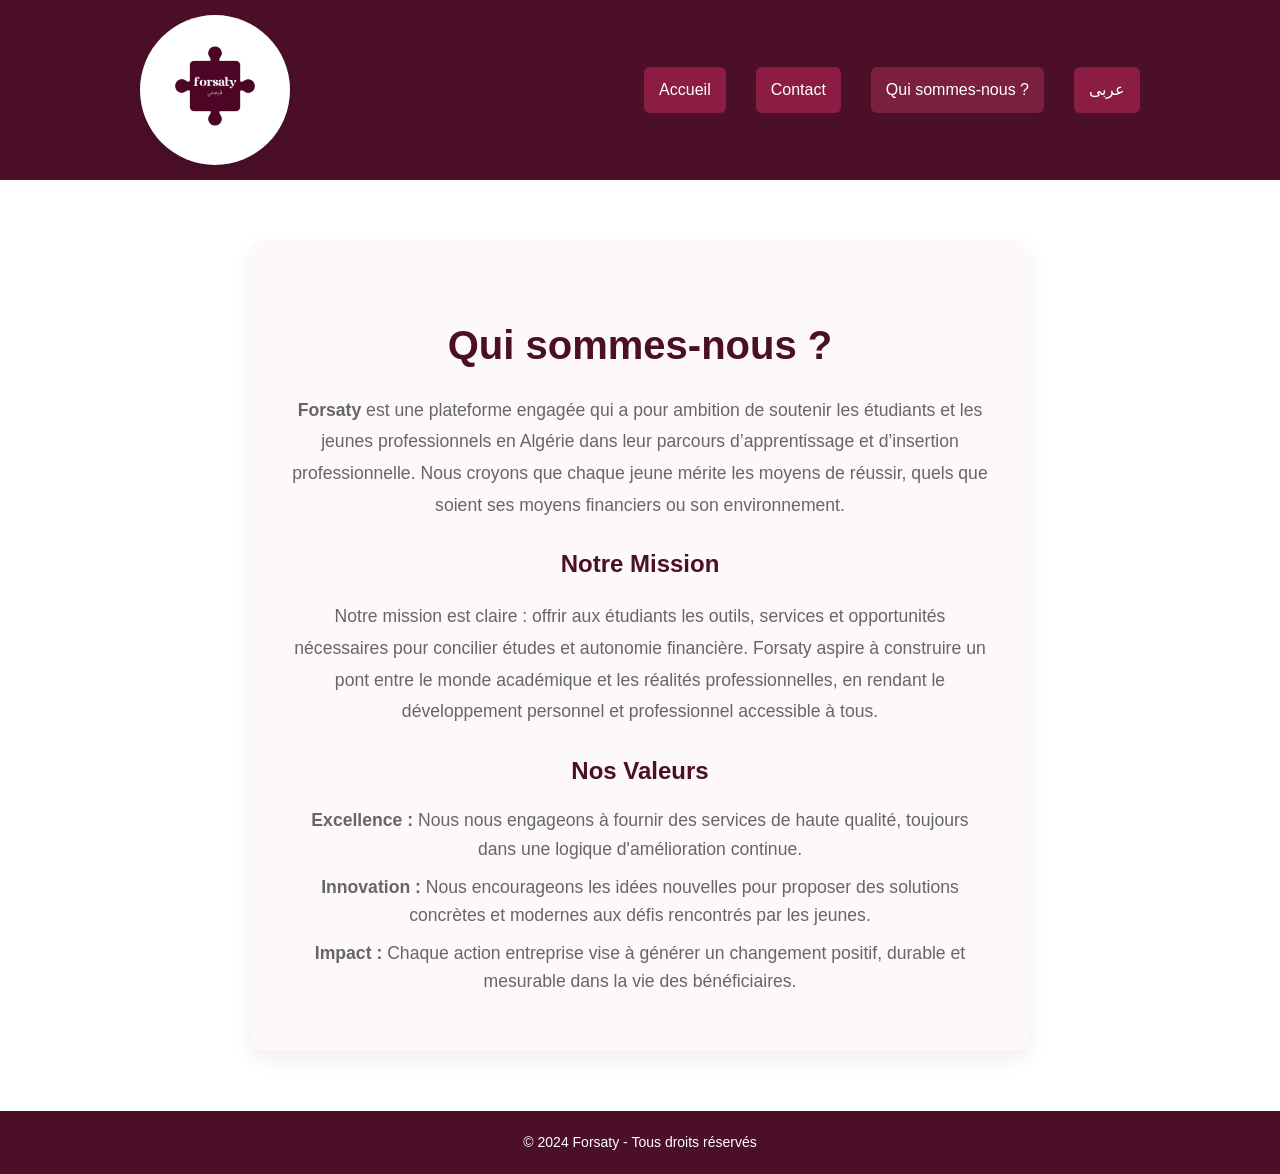
<file: qui-sommes-nous.html>
<!DOCTYPE html>
<html lang="fr">
<head>
    <meta charset="UTF-8">
    <meta name="viewport" content="width=device-width, initial-scale=1.0">
    <title>Qui sommes-nous ? - Forsaty</title>
    <link rel="stylesheet" href="style.css">
    <style>
        body {
            font-family: 'Segoe UI', Tahoma, Geneva, Verdana, sans-serif;
            margin: 0;
            padding: 0;
            background-color: #fff;
            color: #333;
        }

        header {
            background-color: #4B0F27;
            padding: 15px 0;
            color: white;
        }

        .header-container {
            display: flex;
            justify-content: space-between;
            align-items: center;
            max-width: 1000px;
            margin: 0 auto;
            padding: 0 20px;
        }

        .logo-container {
            display: flex;
            align-items: center;
        }

        .logo {
            height: 80px;
            width: 80px;
            border-radius: 50%;
            object-fit: cover;
        }

        .header-buttons .button {
            color: white;
            margin-left: 15px;
            text-decoration: none;
            padding: 10px 15px;
            border-radius: 6px;
            transition: background 0.3s ease;
        }

        .header-buttons .button:hover,
        .header-buttons .active {
            background-color: #7A1F3D;
        }

        .about-section {
            max-width: 700px;
            margin: 60px auto;
            padding: 40px;
            background-color: #fdf8f9;
            border-radius: 16px;
            box-shadow: 0 8px 20px rgba(0, 0, 0, 0.07);
            text-align: center;
        }

        .about-section h2 {
            font-size: 2.5rem;
            margin-bottom: 10px;
            color: #4B0F27;
        }

        .about-section h3 {
            font-size: 1.5rem;
            margin-bottom: 10px;
            color: #4B0F27;
        }

        .about-section p {
            font-size: 1.1rem;
            line-height: 1.8;
            color: #666;
        }

        .about-section ul {
            list-style: none;
            padding: 0;
        }

        .about-section ul li {
            font-size: 1.1rem;
            margin: 10px 0;
            color: #666;
        }

        footer {
            background-color: #4B0F27;
            color: white;
            text-align: center;
            padding: 20px;
            margin-top: 60px;
        }

        @media (max-width: 600px) {
            .header-container {
                flex-direction: column;
                align-items: flex-start;
            }
            .header-buttons {
                margin-top: 10px;
            }
        }
    </style>
</head>
<body>

<header>
    <div class="header-container">
        <div class="logo-container">
            <a href="index.html">
                <img src="logo.png" alt="Logo Forsaty" class="logo" />
            </a>
        </div>
        <div class="header-buttons">
            <a href="index.html" class="button">Accueil</a>
            <a href="contact.html" class="button">Contact</a>
            <a href="qui-sommes-nous.html" class="button active">Qui sommes-nous ?</a>
            <a href="qui-sommes-nous2.html" class="button">عربى</a> <!-- Bouton vers la version arabe sans "al" -->
        </div>
    </div>
</header>

<section class="about-section">
    <h2>Qui sommes-nous ?</h2>
    <p><strong>Forsaty</strong> est une plateforme engagée qui a pour ambition de soutenir les étudiants et les jeunes professionnels en Algérie dans leur parcours d’apprentissage et d’insertion professionnelle. Nous croyons que chaque jeune mérite les moyens de réussir, quels que soient ses moyens financiers ou son environnement.</p>

    <h3>Notre Mission</h3>
    <p>Notre mission est claire : offrir aux étudiants les outils, services et opportunités nécessaires pour concilier études et autonomie financière. Forsaty aspire à construire un pont entre le monde académique et les réalités professionnelles, en rendant le développement personnel et professionnel accessible à tous.</p>

    <h3>Nos Valeurs</h3>
    <ul>
        <li><strong>Excellence :</strong> Nous nous engageons à fournir des services de haute qualité, toujours dans une logique d'amélioration continue.</li>
        <li><strong>Innovation :</strong> Nous encourageons les idées nouvelles pour proposer des solutions concrètes et modernes aux défis rencontrés par les jeunes.</li>
        <li><strong>Impact :</strong> Chaque action entreprise vise à générer un changement positif, durable et mesurable dans la vie des bénéficiaires.</li>
    </ul>
</section>

<footer>
    <p>© 2024 Forsaty - Tous droits réservés</p>
</footer>

</body>
</html>
</file>
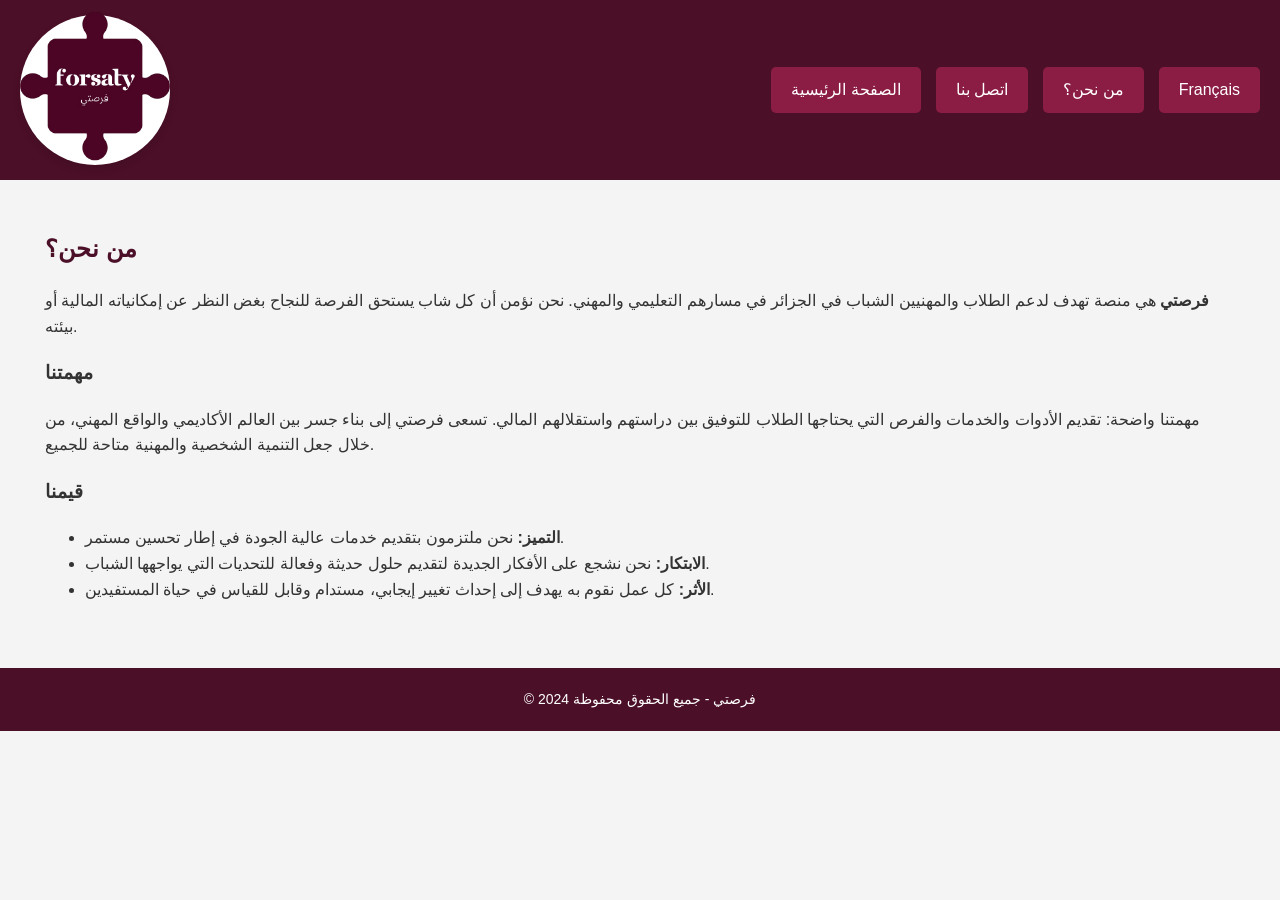
<file: qui-sommes-nous2.html>
<!DOCTYPE html>
<html lang="ar">
<head>
    <meta charset="UTF-8">
    <meta name="viewport" content="width=device-width, initial-scale=1.0">
    <title>من نحن؟ - فرصتي</title>
    <link rel="stylesheet" href="style.css">
    <style>
        /* Styles inchangés */
    </style>
</head>
<body>

<header>
    <div class="header-container">
        <div class="logo-container">
            <a href="index-ar.html">
                <img src="logo.png" alt="Logo فرصتي" class="logo" />
            </a>
        </div>
        <div class="header-buttons">
            <a href="index-ar.html" class="button">الصفحة الرئيسية</a>
            <a href="contact2.html" class="button">اتصل بنا</a>
            <a href="qui-sommes-nous2.html" class="button active">من نحن؟</a>
            <a href="qui-sommes-nous.html" class="button">Français</a>
        </div>
    </div>
</header>

<section class="about-section">
    <h2>من نحن؟</h2>
    <p><strong>فرصتي</strong> هي منصة تهدف لدعم الطلاب والمهنيين الشباب في الجزائر في مسارهم التعليمي والمهني. نحن نؤمن أن كل شاب يستحق الفرصة للنجاح بغض النظر عن إمكانياته المالية أو بيئته.</p>

    <h3>مهمتنا</h3>
    <p>مهمتنا واضحة: تقديم الأدوات والخدمات والفرص التي يحتاجها الطلاب للتوفيق بين دراستهم واستقلالهم المالي. تسعى فرصتي إلى بناء جسر بين العالم الأكاديمي والواقع المهني، من خلال جعل التنمية الشخصية والمهنية متاحة للجميع.</p>

    <h3>قيمنا</h3>
    <ul>
        <li><strong>التميز:</strong> نحن ملتزمون بتقديم خدمات عالية الجودة في إطار تحسين مستمر.</li>
        <li><strong>الابتكار:</strong> نحن نشجع على الأفكار الجديدة لتقديم حلول حديثة وفعالة للتحديات التي يواجهها الشباب.</li>
        <li><strong>الأثر:</strong> كل عمل نقوم به يهدف إلى إحداث تغيير إيجابي، مستدام وقابل للقياس في حياة المستفيدين.</li>
    </ul>
</section>

<footer>
    <p>© 2024 فرصتي - جميع الحقوق محفوظة</p>
</footer>

</body>
</html>
</file>
<file: style.css>
/* Style général */
body {
    font-family: 'Roboto', sans-serif;
    line-height: 1.6;
    background-color: #f4f4f4;
    color: #333;
    margin: 0;
    padding: 0;
}

/* Header */
header {
    background-color: #4B0F27;
    color: white;
    padding: 15px 0;
}

.header-container {
    display: flex;
    justify-content: space-between;
    padding: 0 20px;
    align-items: center;
}

/* Logo et Conteneur du Logo */
.logo {
    max-width: 150px; /* Ajuster la taille du logo */
    height: auto;
}

.logo-container {
    width: 150px;  /* Ajuster la taille du conteneur du logo */
    height: 150px; /* Ajuster la taille du conteneur du logo */
    background-color: white;
    border-radius: 50%;
    display: flex;
    justify-content: center;
    align-items: center;
    box-shadow: 0 4px 8px rgba(0, 0, 0, 0.1);
}

/* Effet au survol du logo */
.logo-container:hover {
    transform: scale(1.05);  /* Zoom légèrement sur le logo */
    transition: transform 0.3s ease;
}

/* Boutons du Header */
.header-buttons {
    display: flex;
    gap: 15px;
}

.header-buttons .button {
    background-color: #8B1C43;
    color: white;
    padding: 10px 20px;
    text-decoration: none;
    border-radius: 5px;
    transition: background-color .3s;
}

.header-buttons .button:hover {
    background-color: #4B0F27;
}

/* Sections */
section {
    padding: 30px;
    margin: 0 15px;
}

h2 {
    color: #4B0F27;
    margin-bottom: 20px;
}

/* Section Services */
.services {
    display: grid;
    grid-template-columns: repeat(auto-fill, minmax(280px, 1fr));
    gap: 20px;
    margin-top: 30px;
}

.service {
    background-color: white;
    padding: 20px;
    box-shadow: 0 4px 8px rgba(0, 0, 0, 0.1);
    border-radius: 8px;
    text-align: center;
}

.service img {
    width: 100%;
    height: auto;
    border-radius: 8px;
}

/* Section Box */
.section-box {
    background-color: white;
    padding: 20px;
    box-shadow: 0 4px 8px rgba(0, 0, 0, 0.1);
    border-radius: 8px;
    text-align: center;
    margin-bottom: 20px;
}

.button {
    background-color: #4B0F27;
    color: white;
    padding: 12px 25px;
    text-decoration: none;
    border-radius: 5px;
    transition: background-color .3s;
    display: inline-block;
}

.button:hover {
    background-color: #8B1C43;
}

/* 3 Columns for Inscription, Demande d'Emploi, Demande de Service */
.three-columns {
    display: flex;
    justify-content: space-between;
    gap: 20px;
    margin-top: 30px;
}

@media (max-width: 768px) {
    .three-columns {
        flex-direction: column;
        align-items: center;
    }
    
    .section-box {
        width: 100%;
    }
}

/* Style général des sections de contact et demande de service */
.contact-section, .service-request-section {
    background-color: white;
    padding: 30px;
    box-shadow: 0 4px 8px rgba(0, 0, 0, 0.1);
    border-radius: 8px;
    margin: 0 15px;
    max-width: 800px;
    margin: 20px auto;
}

/* Titres de section */
.contact-section h2, .service-request-section h2 {
    color: #4B0F27;
    margin-bottom: 20px;
    text-align: center;
}

/* Informations de contact */
.contact-info {
    font-size: 16px;
    color: #333;
    margin-bottom: 20px;
    line-height: 1.6;
}

.contact-info p {
    margin: 10px 0;
}

/* Style du formulaire */
form {
    display: flex;
    flex-direction: column;
}

form label {
    margin-top: 10px;
    color: #333;
    font-weight: bold;
}

input[type="text"],
input[type="email"],
input[type="tel"],
textarea,
select {
    width: 100%;
    padding: 10px;
    margin-top: 5px;
    border: 1px solid #ddd;
    border-radius: 5px;
    background-color: #f9f9f9;
    color: #333;
}

textarea {
    resize: vertical;
}

/* Bouton d'envoi */
form button,
form .button {
    background-color: #4B0F27;
    color: white;
    padding: 12px 20px;
    margin-top: 15px;
    border: none;
    border-radius: 5px;
    cursor: pointer;
    transition: background-color .3s;
}

form button:hover,
form .button:hover {
    background-color: #8B1C43;
}

/* Fieldset et legend pour organiser les formulaires */
fieldset {
    border: 1px solid #ddd;
    padding: 15px;
    border-radius: 5px;
    margin-bottom: 20px;
}

legend {
    font-weight: bold;
    color: #4B0F27;
    padding: 0 10px;
}

/* Footer */
footer {
    background-color: #4B0F27;
    color: white;
    text-align: center;
    padding: 20px;
    margin-top: 20px;
}

footer p {
    margin: 0;
    font-size: 14px;
}

/* Styles pour la gestion du texte en arabe (direction RTL) */
body[lang="ar"] {
    direction: rtl;
    text-align: right;
}

body[lang="ar"] .header-container {
    flex-direction: row-reverse;
}

body[lang="ar"] .logo-container {
    order: -1;  /* Placer le logo à droite */
}

body[lang="ar"] .header-buttons {
    flex-direction: row-reverse;
}

body[lang="ar"] h2 {
    text-align: right;
}

body[lang="ar"] .services,
body[lang="ar"] .three-columns {
    direction: rtl;
}
</file>
